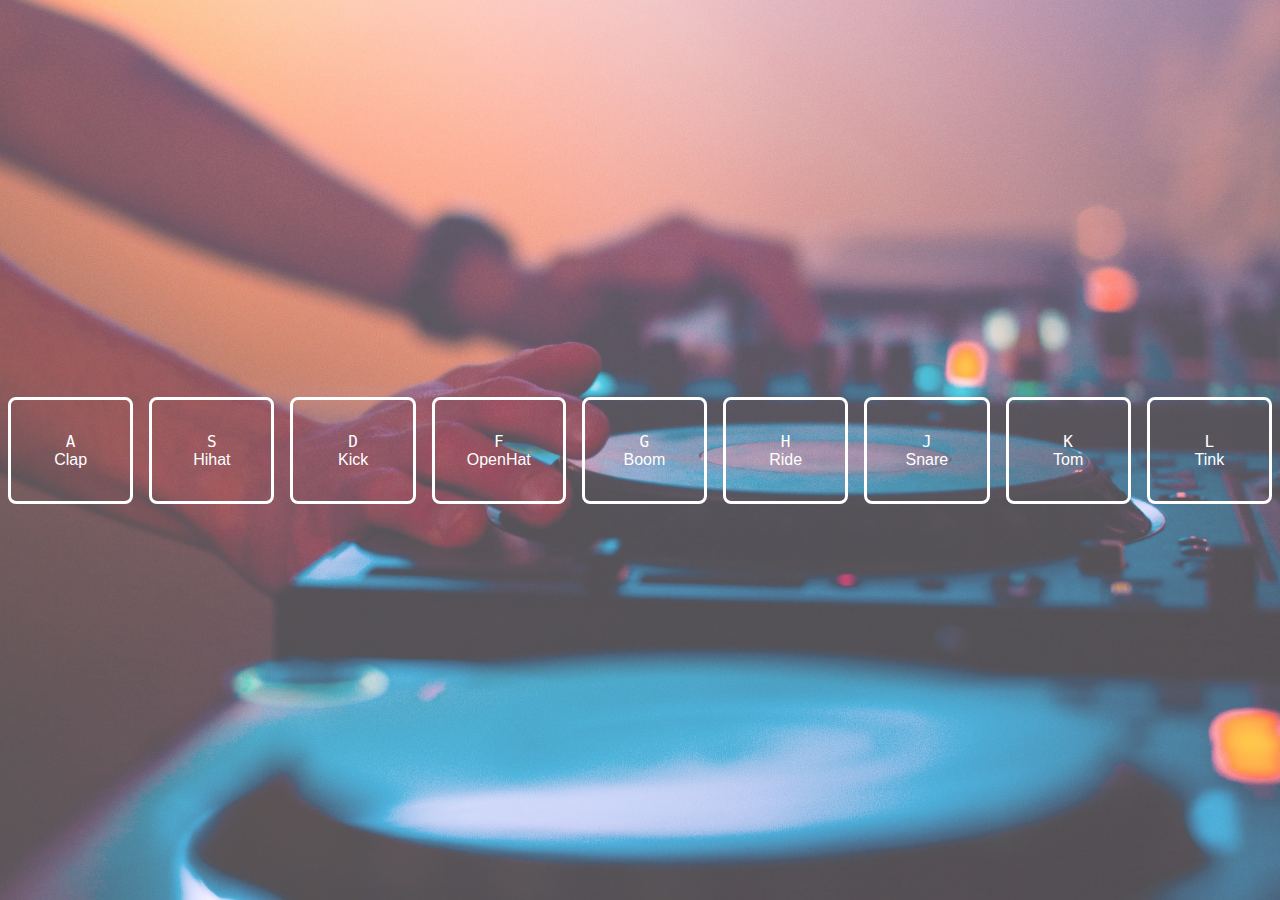
<file: day-1-drumkit/drum.html>
<!DOCTYPE html>
<html lang="en">
<head>
    <meta charset="UTF-8">
    <meta http-equiv="X-UA-Compatible" content="IE=edge">
    <meta name="viewport" content="width=device-width, initial-scale=1.0">
    <link rel="stylesheet" href="drum.css">
    <title> Day 1 - Drum Kit </title>
</head>
<body>
    <div class="keys">
        <div data-key="65" class="key">
           <kbd>A</kbd>
           <span class="sound">Clap</span> 
        </div>
        <div data-key="83" class="key">
            <kbd>S</kbd>
           <span class="sound">Hihat</span> 
        </div>
        <div data-key="68" class="key">
            <kbd>D</kbd>
           <span class="sound">Kick</span> 
        </div>
        <div data-key="70" class="key">
            <kbd>F</kbd>
           <span class="sound">OpenHat</span> 
        </div>
        <div data-key="71" class="key">
            <kbd>G</kbd>
           <span class="sound">Boom</span> 
        </div>
        <div data-key="72" class="key">
            <kbd>H</kbd>
           <span class="sound">Ride</span> 
        </div>
        <div data-key="74" class="key">
            <kbd>J</kbd>
           <span class="sound">Snare</span> 
        </div>
        <div data-key="75" class="key">
            <kbd>K</kbd>
           <span class="sound">Tom</span> 
        </div>
        <div data-key="76" class="key">
            <kbd>L</kbd>
           <span class="sound">Tink</span> 
        </div>
    </div>

    <!-- audio -->
    <audio data-key="65" src="audio/clap.wav"></audio>
    <audio data-key="83" src="audio/hihat.wav"></audio>
    <audio data-key="68" src="audio/kick.wav"></audio>
    <audio data-key="70" src="audio/openhat.wav"></audio>
    <audio data-key="71" src="audio/boom.wav"></audio>
    <audio data-key="72" src="audio/ride.wav"></audio>
    <audio data-key="74" src="audio/snare.wav"></audio>
    <audio data-key="75" src="audio/tom.wav"></audio>
    <audio data-key="76" src="audio/tink.wav"></audio>

    <!-- javascript -->
    <script>
        function playSound(e) {
            const audio = document.querySelector(`audio[data-key="${e.keyCode}"]`);
            const key = document.querySelector(`.key[data-key="${e.keyCode}"]`);
            if (!audio) return //stop the function from running all together
            audio.currentTime = 0; //rewind into start
            audio.play();
            key.classList.add("playing");
        }
        
        function removeTransition(e) {
            if(e.propertyName !== "transform") return;
            this.classList.remove("playing");
        }
        
        const keys = document.querySelectorAll(".key");
        keys.forEach( key => key.addEventListener("transitionend", removeTransition));
        window.addEventListener("keydown", playSound);
    </script>
</body>
</html>
</file>
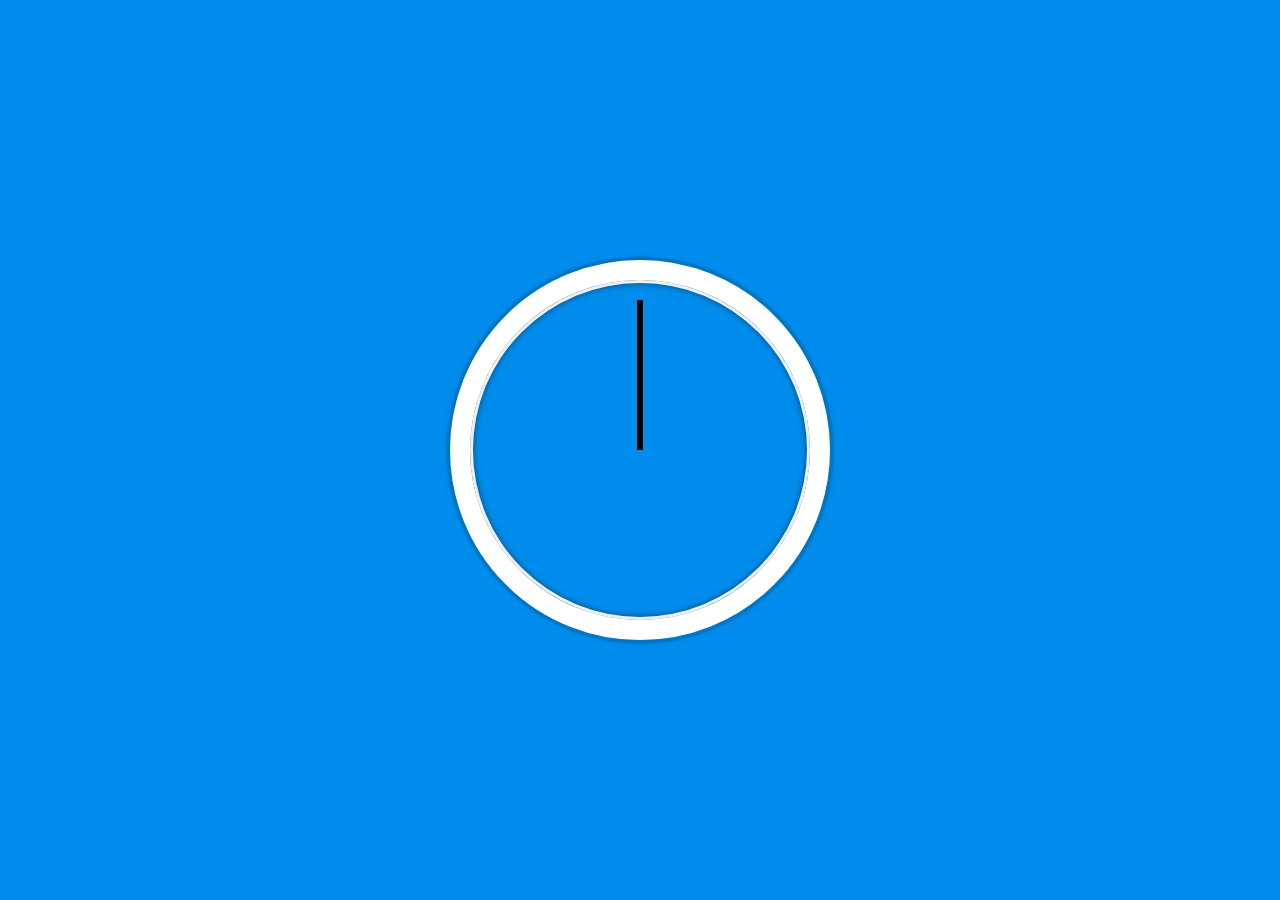
<file: day-2-css-js-clock/clock.html>
<!DOCTYPE html>
<html lang="en">
<head>
    <meta charset="UTF-8">
    <meta http-equiv="X-UA-Compatible" content="IE=edge">
    <meta name="viewport" content="width=device-width, initial-scale=1.0">
    <link rel="stylesheet" href="clock.css">
    <title>CSS + JS Clock</title>
</head>
<body>
    <div class="clock">
        <div class="clock-frame">
            <div class="hand hour-handle"></div>
            <div class="hand min-handle"></div>
            <div class="hand sec-handle"></div>
        </div>
    </div>

<script>
    const secondHand = document.querySelector('.sec-handle')
    const minuteHand = document.querySelector('.min-handle')
    const hourHand = document.querySelector('.hour-handle')

    function setDate() {
        // get current date
        const now = new Date();

        // current seconds
        const seconds = now.getSeconds();
        const secondsDegree = ((seconds/60) * 360) + 90
        secondHand.style.transform = `rotate(${secondsDegree}deg)`

        // current minutes
        const minutes = now.getMinutes();
        const minutesDegree = ((minutes/60) * 360) + ((seconds/60)*6) + 90;
        minuteHand.style.transform = `rotate(${minutesDegree}deg)`

        // current hour
        const hour = now.getMinutes();
        const hourDegree = ((hour / 12) * 360);
        hourHand.style.transform = `rotate(${hourDegree}deg)`
    }
    
    setInterval(setDate, 1000)
</script>
</body>
</html>
</file>
<file: day-1-drumkit/drum.css>
html {
    font-family: Arial, Helvetica, sans-serif;
    background: url("./image/party.jpg") center;
    background-repeat: no-repeat;
    background-size: cover;
    opacity: 0.7;
}

body {
    margin: 0;
    padding: 0;
    box-sizing: box;
}

.keys {
    display: flex;
    flex-direction: row;
    justify-content: center;
    align-items: center;
    min-height: 100vh; /* move the div to the middle of the screen */
}

.key {
    text-align: center;
    border: 0.2em solid;
    border-radius: 0.5em;
    transition: all .07s;
    padding: 2em;
    margin: 0.5em;
    font-size: 1rem;
    width: 10rem;
    color: white;
}

.playing {
    transform: scale(1.1);
    border-color: #ffc600;
    box-shadow: 0 0 10px #ffc600;
}

.sound {
    display: block;
    color:white;
}
</file>
<file: day-2-css-js-clock/clock.css>
html {
    background: #018DED url(https://unsplash.it/1500/1000?image=881&blur=5);
    background-size: cover;
    font-family: 'helvetica neue';
    text-align: center;
    font-size: 10px;
}

body {
    margin: 0;
    font-size: 2rem;
    display: flex;
    flex: 1;
    align-items: center;
    min-height: 100vh;
}

.clock {
    width: 30rem;
      height: 30rem;
      border: 20px solid white;
      border-radius: 50%;
      margin: 50px auto;
      position: relative;
      padding: 2rem;
      box-shadow:
        0 0 0 4px rgba(0,0,0,0.1),
        inset 0 0 0 3px #EFEFEF,
        inset 0 0 10px black,
        0 0 10px rgba(0,0,0,0.2);
}

.clock-frame {
    position: relative;
    width: 100%;
    height: 100%;
    transform: translateY(-3px); /* account for the height of the clock hands */
}

.hand {
    width: 50%;
    height: 6px;
    background: black;
    position: absolute;
    top: 50%;
    transform-origin: 100%; /* start the transform at the end of right side */
    transform: rotate(90deg); /* let the hand point to the top */
    transition: all 0.05s;
    transition-timing-function: cubic-bezier(0.1, 2.7, 0.58, 1); /* to create back animation */
}
</file>
